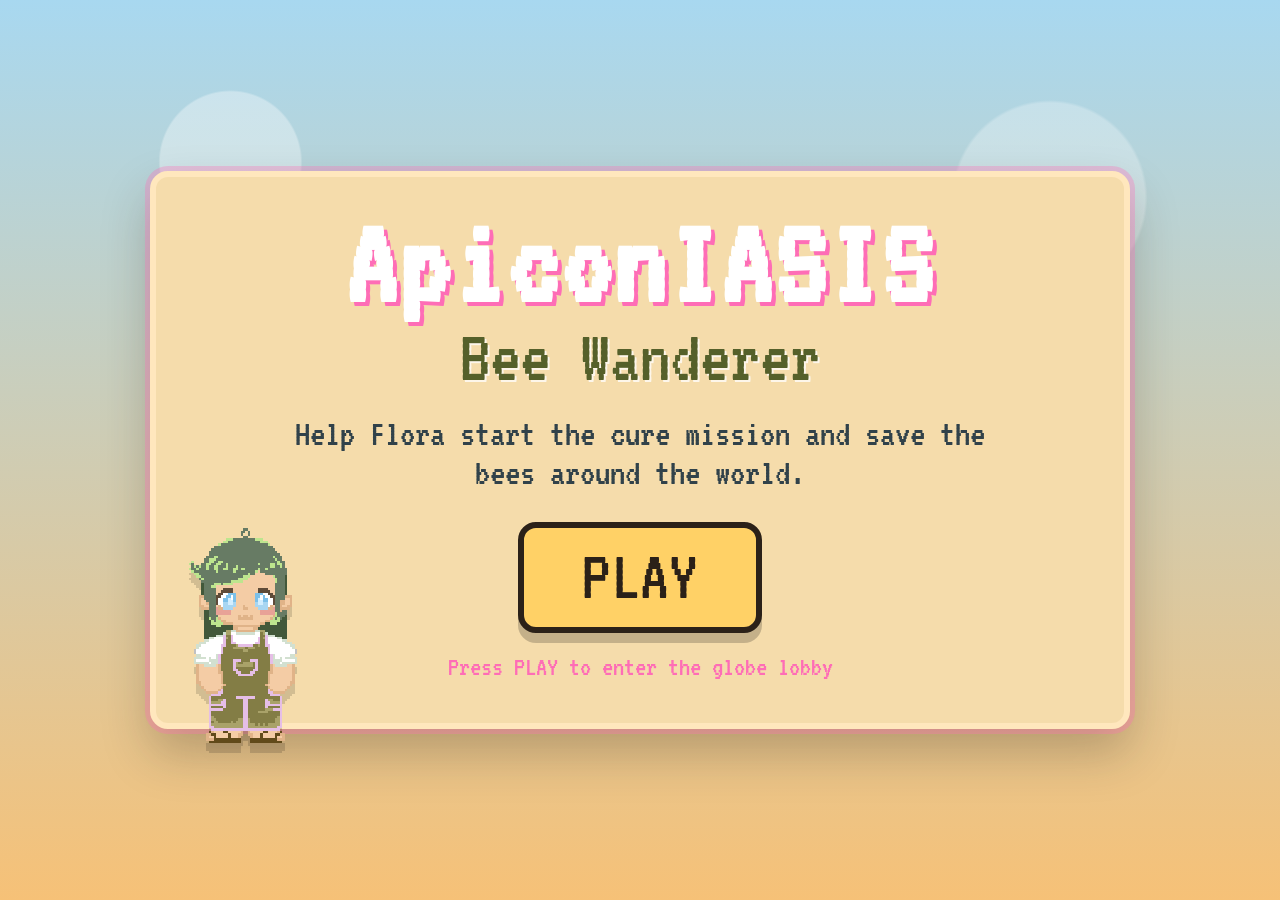
<file: index.html>
<!doctype html>
<html lang="en">
<head>
  <meta charset="utf-8">
  <meta name="viewport" content="width=device-width, initial-scale=1">
  <title>ApiconIASIS: Bee Wanderer</title>
  <link rel="icon" type="image/png" href="assets/flora-main.png">
  <style>
    @import url('https://fonts.googleapis.com/css2?family=VT323&display=swap');

    :root{
      --panel:#f5dcab;
      --pink:#fe6db6;
      --green:#55602a;
      --text:#31424a;
      --ink:#2b2118;
      --cream:#fff8d1;
      --gold:#ffd166;
    }

    *{ box-sizing:border-box; }

    html,
    body{
      margin:0;
      width:100%;
      min-height:100%;
      font-family:"VT323", monospace;
      background:
        radial-gradient(circle at 18% 18%, rgba(255,255,255,.35) 0 70px, transparent 72px),
        radial-gradient(circle at 82% 22%, rgba(255,255,255,.28) 0 95px, transparent 98px),
        linear-gradient(180deg, #a8d8f0 0%, #f6c177 100%);
      color:var(--text);
    }

    body{
      min-height:100vh;
      display:flex;
      align-items:center;
      justify-content:center;
      padding:24px;
      overflow:hidden;
    }

    .startCard{
      width:min(980px, calc(100vw - 36px));
      position:relative;
      background:var(--panel);
      border:6px solid #ffe7bd;
      border-radius:18px;
      padding:38px 36px 42px;
      text-align:center;
      box-shadow:
        0 0 0 5px rgba(254,109,182,.32),
        0 24px 48px rgba(43,33,24,.26);
    }

    .startCard::before,
    .startCard::after{
      content:"";
      position:absolute;
      width:120px;
      height:70px;
      top:-38px;
      background:#fff8d1;
      border:5px solid #ffe7bd;
      border-radius:999px 999px 24px 24px;
      box-shadow:0 0 0 4px rgba(254,109,182,.16);
      opacity:.88;
      z-index:-1;
    }

    .startCard::before{ left:38px; transform:rotate(-8deg); }
    .startCard::after{ right:38px; transform:rotate(8deg); }

    h1{
      margin:0 0 8px;
      color:white;
      font-size:clamp(72px, 10vw, 132px);
      line-height:.78;
      letter-spacing:.02em;
      text-shadow:4px 4px 0 var(--pink);
    }

    .subtitle{
      margin:0 0 22px;
      color:var(--green);
      font-size:clamp(42px, 6vw, 76px);
      line-height:.9;
      text-shadow:2px 2px 0 rgba(255,255,255,.75);
    }

    .tagline{
      margin:0 auto 30px;
      max-width:720px;
      color:var(--text);
      font-size:clamp(30px, 3vw, 42px);
      line-height:1.02;
    }

    #playStart{
      border:6px solid var(--ink);
      border-radius:18px;
      background:var(--gold);
      color:var(--ink);
      font-family:"VT323", monospace;
      font-size:clamp(46px, 6vw, 72px);
      line-height:.9;
      padding:16px 58px 18px;
      cursor:pointer;
      box-shadow:0 10px 0 rgba(0,0,0,.20);
      transition:.16s ease;
      text-transform:uppercase;
    }

    #playStart:hover{ transform:translateY(-3px) rotate(-1deg); }
    #playStart:active{ transform:translateY(6px) rotate(-1deg); box-shadow:0 4px 0 rgba(0,0,0,.20); }

    .hint{
      margin-top:20px;
      color:var(--pink);
      font-size:28px;
      line-height:1;
    }

    .floraPixel{
      position:absolute;
      left:28px;
      bottom:-20px;
      width:118px;
      image-rendering:pixelated;
      filter:drop-shadow(0 10px 0 rgba(0,0,0,.14));
    }

    @media (max-width:720px){
      .startCard{ padding:34px 22px 36px; }
      .floraPixel{ width:86px; left:12px; bottom:-16px; opacity:.82; }
      .hint{ font-size:23px; }
    }
  </style>
</head>
<body>
  <main class="startCard" aria-labelledby="gameTitle">
    <img class="floraPixel" src="assets/flora-main.png" alt="" aria-hidden="true">
    <h1 id="gameTitle">ApiconIASIS</h1>
    <div class="subtitle">Bee Wanderer</div>
    <p class="tagline">Help Flora start the cure mission and save the bees around the world.</p>
    <button id="playStart" type="button">PLAY</button>
    <div class="hint">Press PLAY to enter the globe lobby</div>
  </main>

  <script src="assets/audio-manager.js"></script>
  <script>
    (function(){
      "use strict";
      const button = document.getElementById("playStart");

      function playSelect(){
        if(window.BeeAudio && typeof window.BeeAudio.play === "function"){
          window.BeeAudio.play("select");
        }
      }

      function enterLobby(){
        playSelect();
        try{
          sessionStorage.setItem("apiconiasisSkipStartOnce", "1");
        }
        catch(error){
          // If sessionStorage is blocked, the globe page may show the start panel again.
        }
        window.location.href = "globe_3d_pins.html";
      }

      button.addEventListener("click", enterLobby);
      document.addEventListener("keydown", event => {
        if(event.key === "Enter" || event.code === "Space" || event.key === " "){
          event.preventDefault();
          enterLobby();
        }
      });
    })();
  </script>
</body>
</html>
</file>
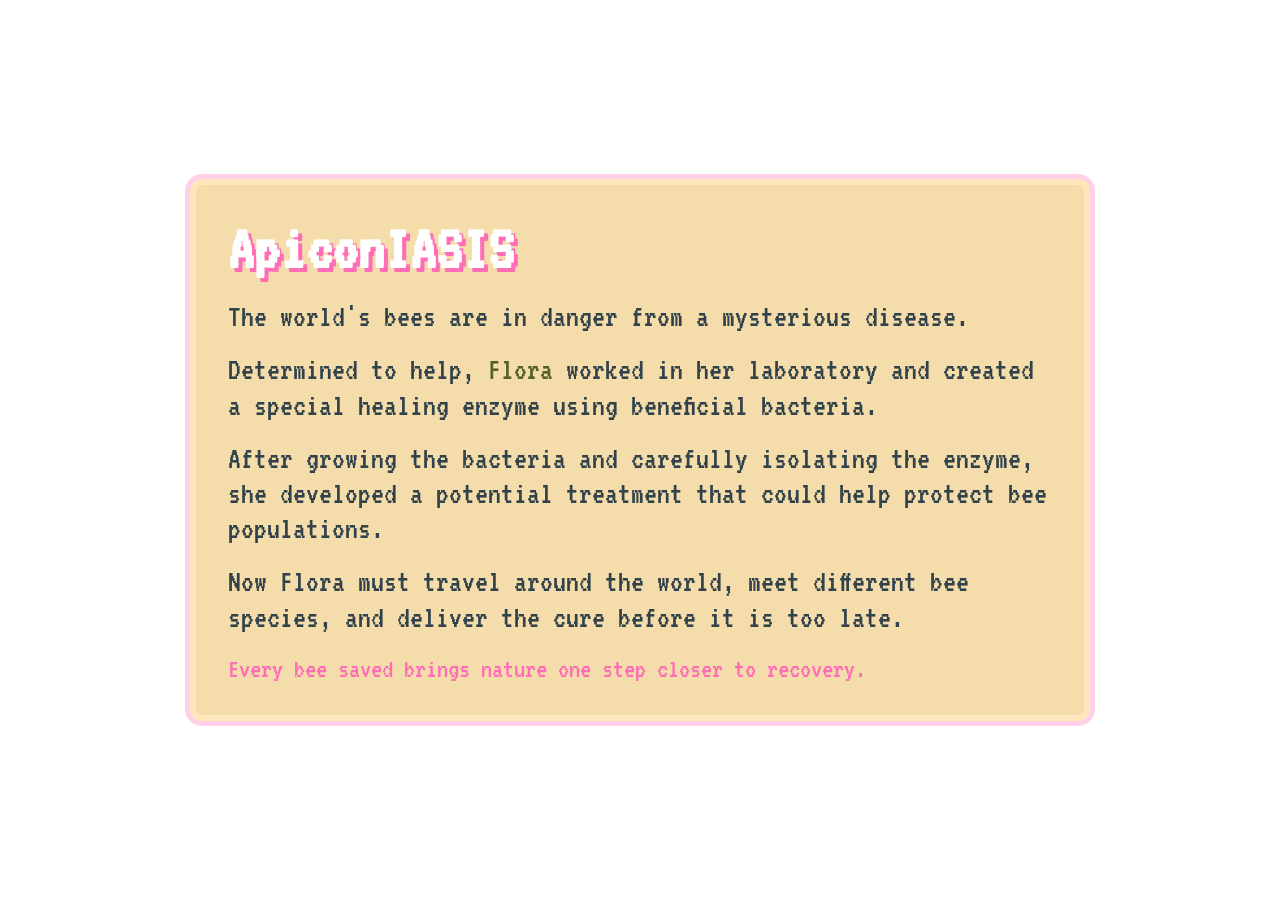
<file: info.html>
<!doctype html>
<html lang="en">
<head>
<meta charset="utf-8">
<meta name="viewport" content="width=device-width, initial-scale=1">

<title>ApiconIASIS: Bee Wanderer</title>
    <link rel="icon" type="image/png" href="assets/flora-main.png">

<style>

@import url('https://fonts.googleapis.com/css2?family=VT323&display=swap');

:root{
  --bg:transparent;
  --panel:#f5dcab;
  --pink:#fe6db6;
  --green:#55602a;
  --text:#31424a;
}

*{
  box-sizing:border-box;
}

html,
body{
  margin:0;
  width:100%;
  height:100%;
  background:transparent;
  font-family:'VT323', monospace;
}

body{
  display:flex;
  justify-content:center;
  align-items:center;
  padding:10px;
}

.card{

  max-width:900px;
  width:min(900px, calc(100vw - 28px));

  background:var(--panel);

  border:6px solid #ffe7bd;

  box-shadow:
    0 0 0 5px rgba(254,109,182,.32);

  border-radius:12px;

  padding:32px;
}

h1{

  margin:0 0 18px;

  color:white;

  font-size:64px;

  text-shadow:
    4px 4px 0 var(--pink);
}

p{

  margin:0 0 18px;

  color:var(--text);

  font-size:32px;

  line-height:1.1;
}

.highlight{

  color:var(--green);
}

.footer{

  margin-top:20px;

  color:var(--pink);

  font-size:28px;
}

</style>
</head>

<body>

<div class="card">

<h1>ApiconIASIS</h1>

<p>
The world's bees are in danger from a mysterious disease.
</p>

<p>
Determined to help, <span class="highlight">Flora</span> worked in her laboratory and created a special healing enzyme using beneficial bacteria.
</p>

<p>
After growing the bacteria and carefully isolating the enzyme, she developed a potential treatment that could help protect bee populations.
</p>

<p>
Now Flora must travel around the world, meet different bee species, and deliver the cure before it is too late.
</p>

<div class="footer">
Every bee saved brings nature one step closer to recovery.
</div>

</div>

</body>
</html>
</file>
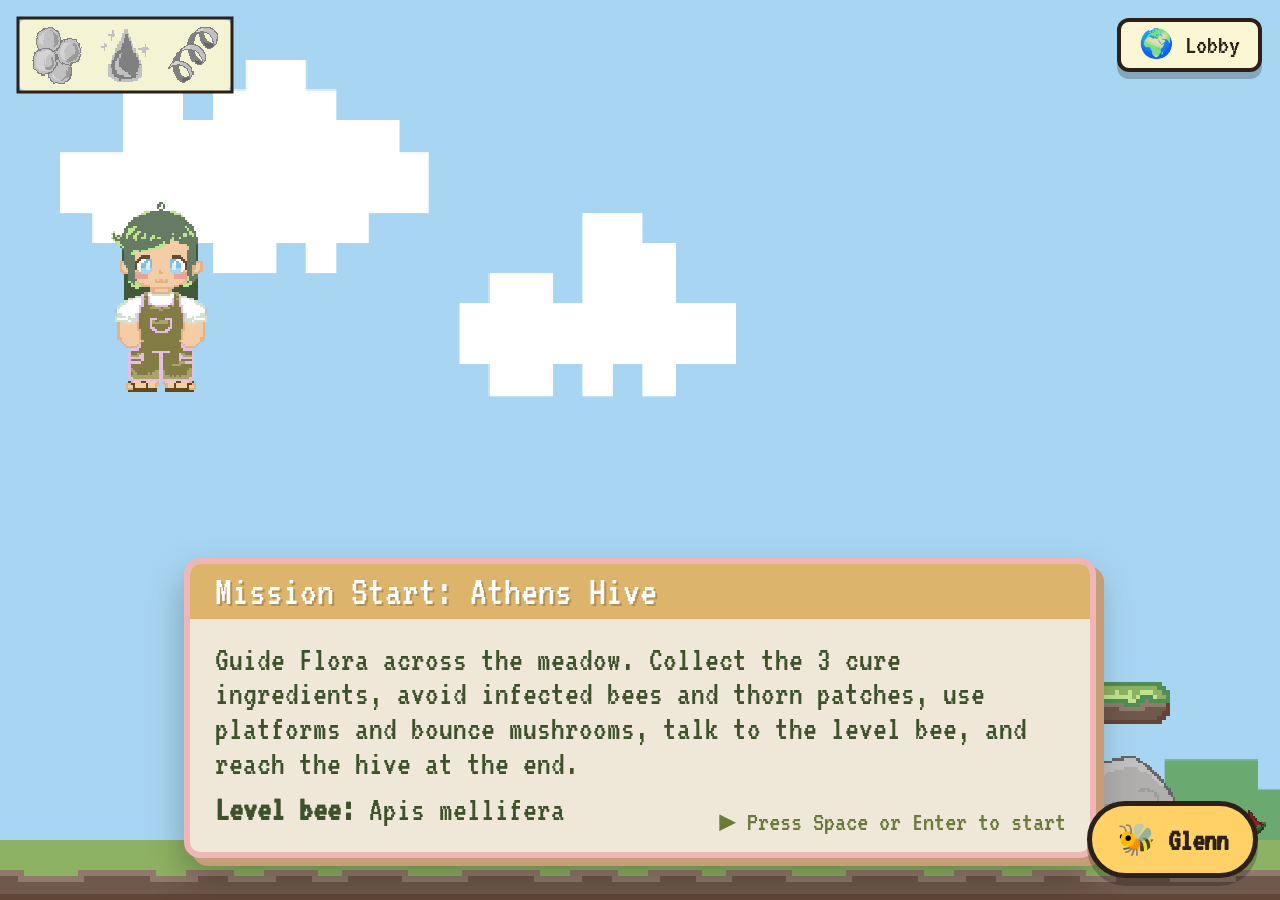
<file: levels/level1.html>
<!DOCTYPE html>
<html lang="en">
<head>
    <meta charset="utf-8">
    <meta name="viewport" content="width=device-width, initial-scale=1">
    <title>ApiconIASIS: Bee Wanderer</title>
    <link rel="icon" type="image/png" href="../assets/flora-main.png">
    <link rel="stylesheet" href="level1.css">
</head>
<body>

<button id="lobbyButton" type="button" onclick="window.returnToLobbyFromLevel && window.returnToLobbyFromLevel()">🌍 Lobby</button>
<canvas id="gameCanvas"></canvas>
<div id="message"></div>
<div id="topFactBox" class="fact-box hidden"></div>
<div id="introBox" class="dialogue-box hidden"></div>
<div id="npcDialogueBox" class="dialogue-box hidden"></div>

<script src="../assets/audio-manager.js"></script>
<script src="../weather/weather-api.js"></script>
<script src="level1.js"></script>
<script src="level-engine.js"></script>
<script src="../assets/accessibility-helper.js"></script>

</body>
</html>
</file>
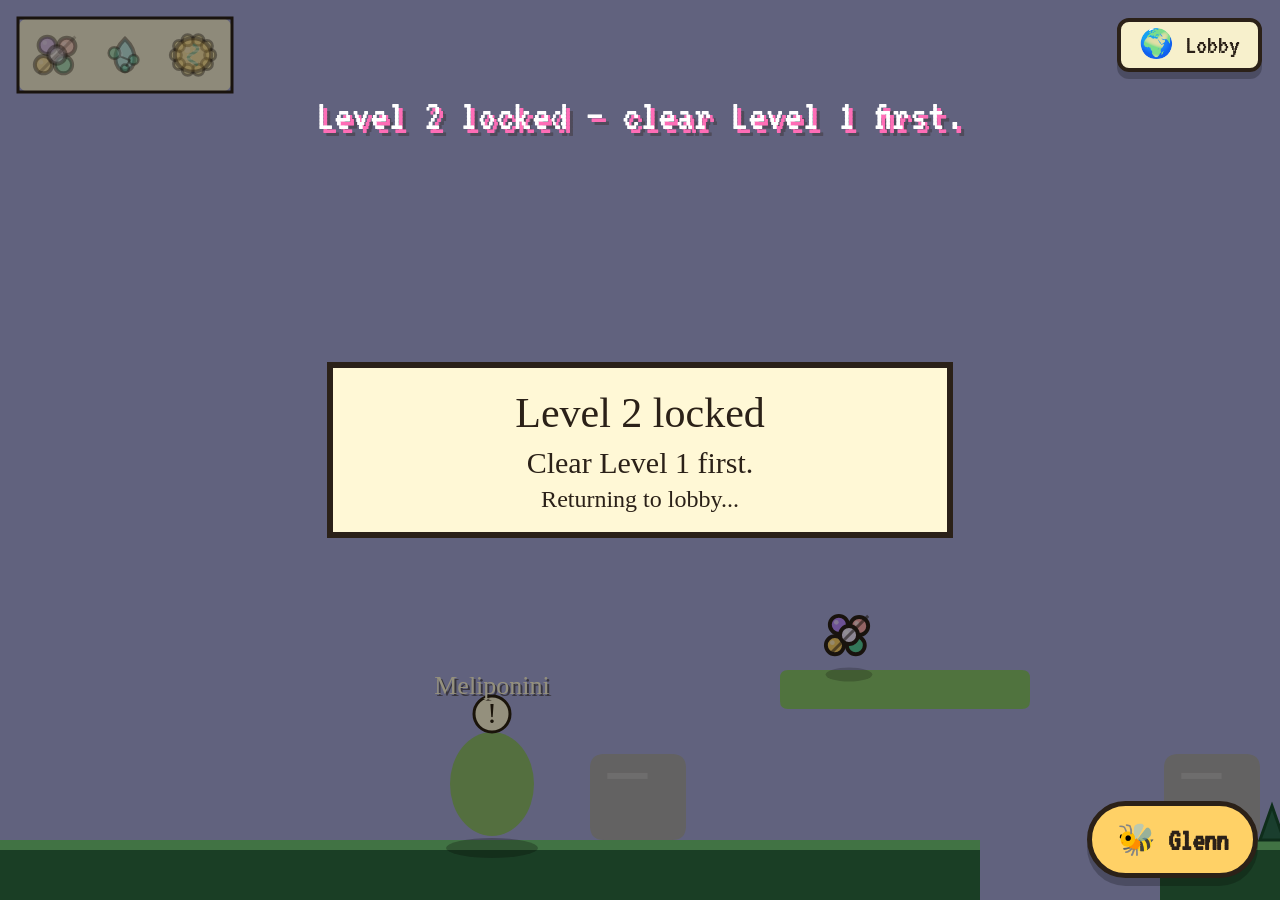
<file: levels/level2.html>
<!DOCTYPE html>
<html lang="en">
<head>
    <meta charset="utf-8">
    <meta name="viewport" content="width=device-width, initial-scale=1">
    <title>ApiconIASIS: Bee Wanderer</title>
    <link rel="icon" type="image/png" href="../assets/flora-main.png">
    <link rel="stylesheet" href="level1.css">
</head>
<body>

<button id="lobbyButton" type="button" onclick="window.returnToLobbyFromLevel && window.returnToLobbyFromLevel()">🌍 Lobby</button>
<canvas id="gameCanvas"></canvas>
<div id="message"></div>
<div id="topFactBox" class="fact-box hidden"></div>
<div id="introBox" class="dialogue-box hidden"></div>
<div id="npcDialogueBox" class="dialogue-box hidden"></div>

<script src="../assets/audio-manager.js"></script>
<script src="../weather/weather-api.js"></script>
<script src="level2.js"></script>
<script src="level-engine.js"></script>
<script src="../assets/accessibility-helper.js"></script>

</body>
</html>
</file>
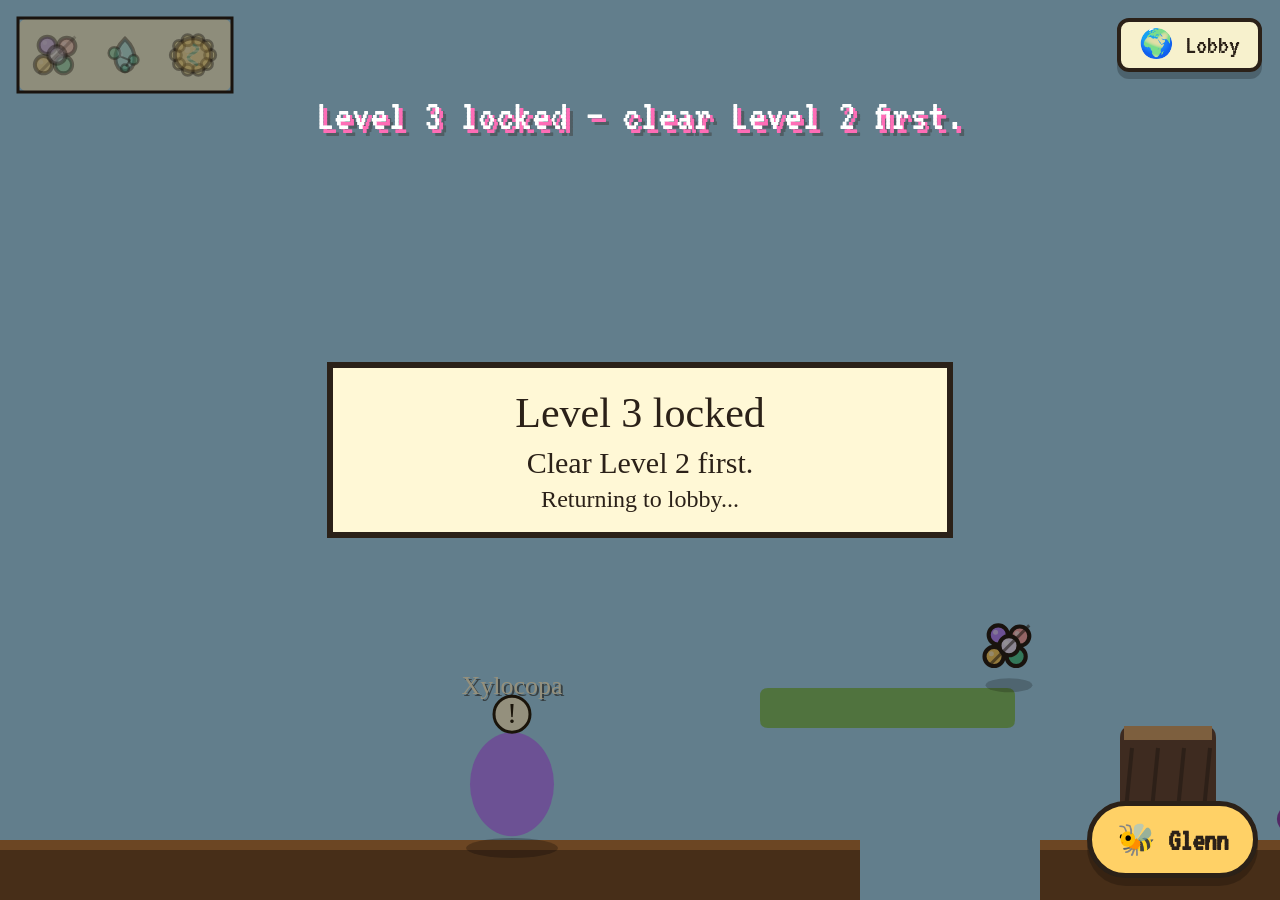
<file: levels/level3.html>
<!DOCTYPE html>
<html lang="en">
<head>
    <meta charset="utf-8">
    <meta name="viewport" content="width=device-width, initial-scale=1">
    <title>ApiconIASIS: Bee Wanderer</title>
    <link rel="icon" type="image/png" href="../assets/flora-main.png">
    <link rel="stylesheet" href="level1.css">
</head>
<body>

<button id="lobbyButton" type="button" onclick="window.returnToLobbyFromLevel && window.returnToLobbyFromLevel()">🌍 Lobby</button>
<canvas id="gameCanvas"></canvas>
<div id="message"></div>
<div id="topFactBox" class="fact-box hidden"></div>
<div id="introBox" class="dialogue-box hidden"></div>
<div id="npcDialogueBox" class="dialogue-box hidden"></div>

<script src="../assets/audio-manager.js"></script>
<script src="../weather/weather-api.js"></script>
<script src="level3.js"></script>
<script src="level-engine.js"></script>
<script src="../assets/accessibility-helper.js"></script>

</body>
</html>
</file>
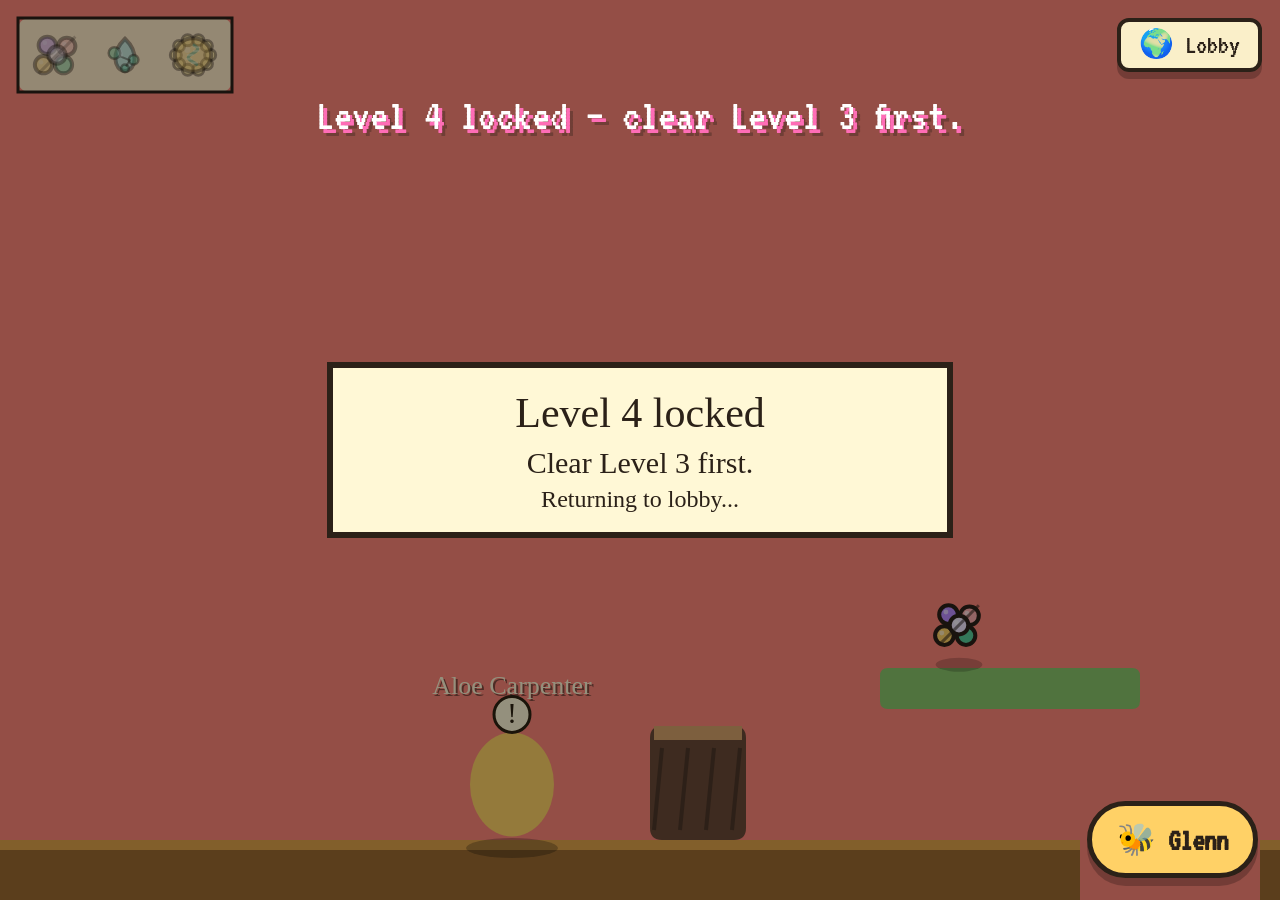
<file: levels/level4.html>
<!DOCTYPE html>
<html lang="en">
<head>
    <meta charset="utf-8">
    <meta name="viewport" content="width=device-width, initial-scale=1">
    <title>ApiconIASIS: Bee Wanderer</title>
    <link rel="icon" type="image/png" href="../assets/flora-main.png">
    <link rel="stylesheet" href="level1.css">
</head>
<body>

<button id="lobbyButton" type="button" onclick="window.returnToLobbyFromLevel && window.returnToLobbyFromLevel()">🌍 Lobby</button>
<canvas id="gameCanvas"></canvas>
<div id="message"></div>
<div id="topFactBox" class="fact-box hidden"></div>
<div id="introBox" class="dialogue-box hidden"></div>
<div id="npcDialogueBox" class="dialogue-box hidden"></div>

<script src="../assets/audio-manager.js"></script>
<script src="../weather/weather-api.js"></script>
<script src="level4.js"></script>
<script src="level-engine.js"></script>
<script src="../assets/accessibility-helper.js"></script>

</body>
</html>
</file>
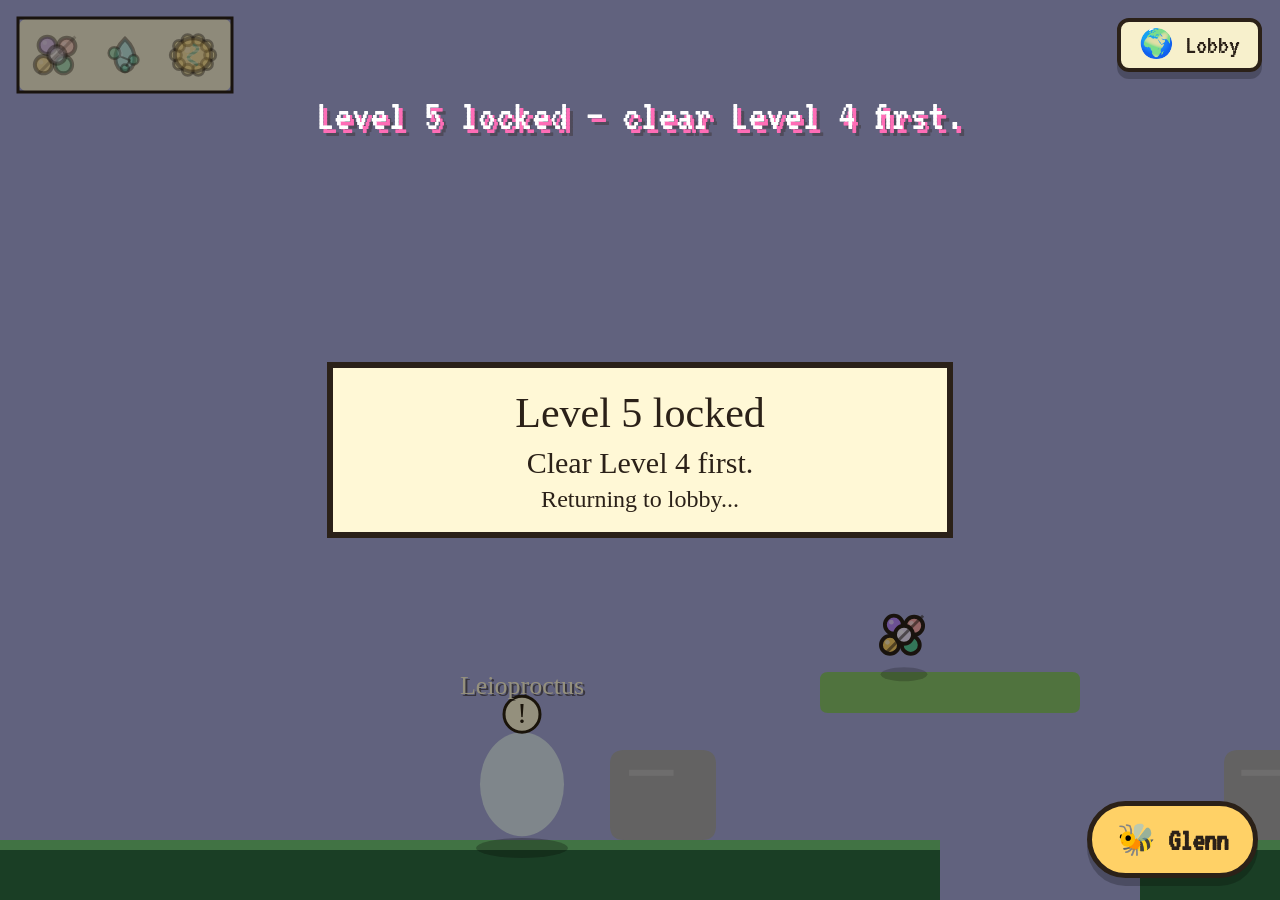
<file: levels/level5.html>
<!DOCTYPE html>
<html lang="en">
<head>
    <meta charset="utf-8">
    <meta name="viewport" content="width=device-width, initial-scale=1">
    <title>ApiconIASIS: Bee Wanderer</title>
    <link rel="icon" type="image/png" href="../assets/flora-main.png">
    <link rel="stylesheet" href="level1.css">
</head>
<body>

<button id="lobbyButton" type="button" onclick="window.returnToLobbyFromLevel && window.returnToLobbyFromLevel()">🌍 Lobby</button>
<canvas id="gameCanvas"></canvas>
<div id="message"></div>
<div id="topFactBox" class="fact-box hidden"></div>
<div id="introBox" class="dialogue-box hidden"></div>
<div id="npcDialogueBox" class="dialogue-box hidden"></div>

<script src="../assets/audio-manager.js"></script>
<script src="../weather/weather-api.js"></script>
<script src="level5.js"></script>
<script src="level-engine.js"></script>
<script src="../assets/accessibility-helper.js"></script>

</body>
</html>
</file>
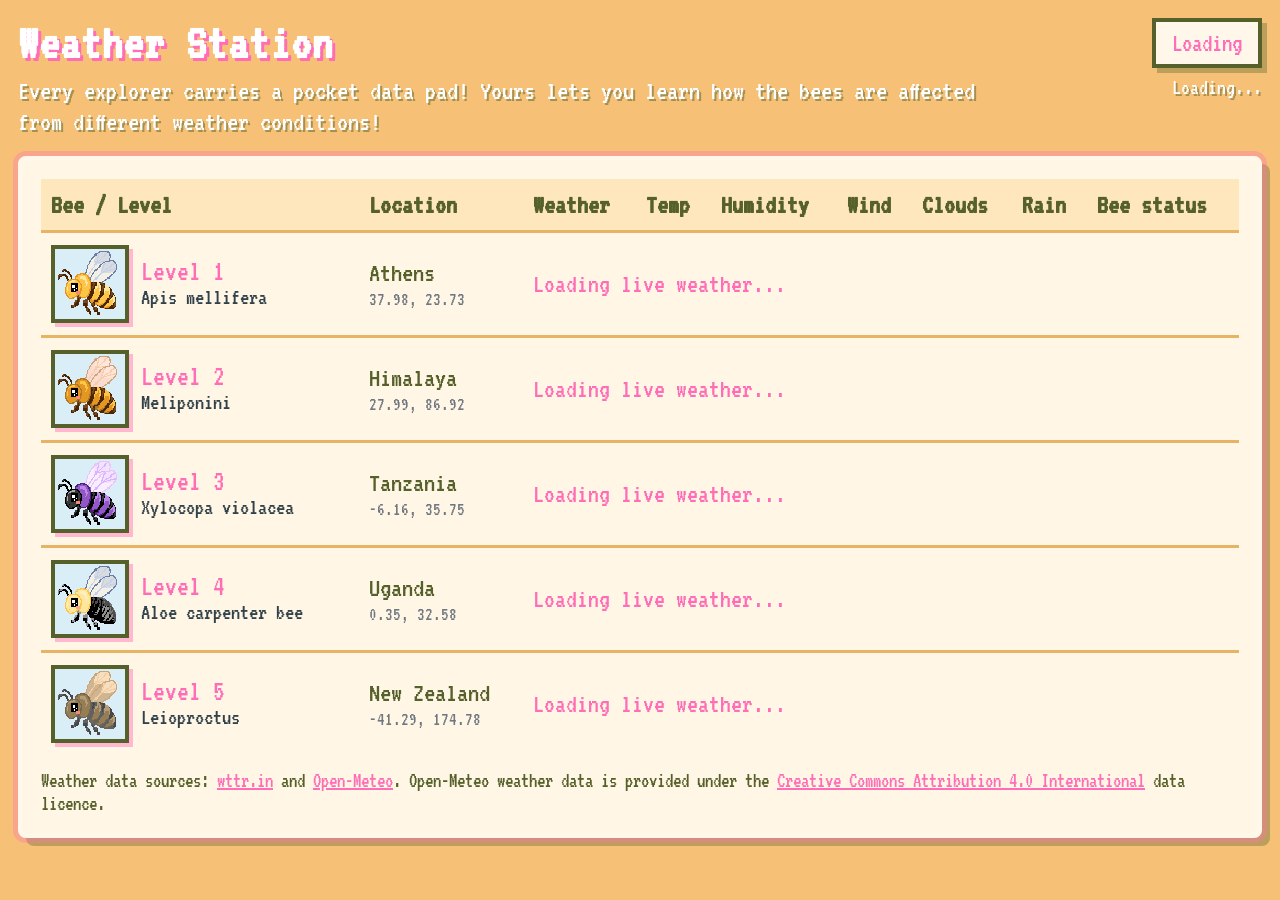
<file: weather/weather.html>
<!doctype html>
<html lang="en">
<head>
  <meta charset="utf-8" />
  <meta name="viewport" content="width=device-width, initial-scale=1" />
  <title>ApiconIASIS: Bee Wanderer</title>
    <link rel="icon" type="image/png" href="../assets/flora-main.png">
  <style>
    @import url('https://fonts.googleapis.com/css2?family=VT323&display=swap');

    :root{
      --bg:#f6c177;
      --panel:#fff8ea;
      --panel-soft:#ffe7bd;
      --text:#31424a;
      --pink:#fe6db6;
      --green:#55602a;
      --blue:#9ed8f1;
      --warning:#d71920;
      --caution:#b55b00;
      --safe:#277c43;
      --line:#e6b464;
    }

    *{
      box-sizing:border-box;
    }

    html,
    body{
      margin:0;
      min-height:100%;
      background:var(--bg);
      color:var(--text);
      font-family:"VT323", monospace;
      image-rendering:pixelated;
    }

    body{
     padding:18px;
     overflow:auto;
    }

    .weather-page{
      width:100%;
      max-width:none;
    }

    .weather-header{
      display:flex;
      justify-content:space-between;
      align-items:flex-start;
      gap:20px;
      margin-bottom:18px;
    }

    h1{
      margin:0;
      color:white;
      font-size:50px;
      line-height:1;
      letter-spacing:1px;
      text-shadow:3px 3px 0 var(--pink);
    }

    .subtitle{
      margin:8px 0 0;
      color:white;
      font-size:28px;
      line-height:1.1;
      text-shadow:2px 2px 0 rgba(85,96,42,.5);
    }

    .header-actions{
      display:flex;
      flex-direction:column;
      align-items:flex-end;
      gap:8px;
      min-width:220px;
    }

    .refresh-button{
      border:4px solid var(--green);
      background:var(--panel);
      color:var(--pink);
      padding:8px 16px;
      font:26px "VT323", monospace;
      cursor:pointer;
      box-shadow:5px 5px 0 rgba(85,96,42,.35);
    }

    .refresh-button:hover{
      transform:translate(-1px,-1px);
      box-shadow:6px 6px 0 rgba(85,96,42,.35);
    }

    .updated-at{
      color:white;
      font-size:22px;
      text-align:right;
      text-shadow:2px 2px 0 rgba(85,96,42,.5);
    }

    .weather-card{
      background:rgba(255,248,234,.96);
      border:5px solid var(--panel);
      box-shadow:0 0 0 5px rgba(254,109,182,.35), 8px 8px 0 rgba(85,96,42,.35);
      border-radius:8px;
      padding:18px;
    }

    .table-wrap{
      width:100%;
      overflow:auto;
    }

    table{
      width:100%;
      border-collapse:separate;
      border-spacing:0;
      min-width:980;
      font-size:20px;
    }

    th,
    td{
      padding:12px 10px;
      border-bottom:3px solid var(--line);
      vertical-align:middle;
      text-align:left;
    }

    th{
      position:sticky;
      top:0;
      z-index:1;
      background:var(--panel-soft);
      color:var(--green);
      font-size:27px;
      white-space:nowrap;
    }

    tr:last-child td{
      border-bottom:0;
    }

    .bee-cell{
      display:flex;
      align-items:center;
      gap:12px;
      min-width:210px;
    }

    .bee-img{
      width:78px;
      height:78px;
      object-fit:contain;
      flex:0 0 78px;
      background:#d9eef7;
      border:4px solid var(--green);
      box-shadow:4px 4px 0 rgba(254,109,182,.45);
    }

    .level-name{
      display:block;
      color:var(--pink);
      font-size:29px;
      line-height:1;
    }

    .bee-name{
      display:block;
      color:var(--text);
      font-size:23px;
      line-height:1.05;
    }

    .location-name{
      color:var(--green);
      font-size:28px;
      line-height:1;
    }

    .location-coords{
      display:block;
      color:#6f7780;
      font-size:19px;
      margin-top:3px;
    }

    .metric{
      white-space:nowrap;
      font-size:28px;
    }

    .weather-text{
      display:block;
      min-width:130px;
      color:var(--text);
      line-height:1.05;
    }


    .api-debug{
      display:block;
      margin-top:4px;
      color:#6f7780;
      font-size:18px;
      line-height:1.05;
      max-width:260px;
      overflow-wrap:anywhere;
    }

    .source-badge{
      display:inline-block;
      margin-top:5px;
      padding:2px 7px;
      border:2px solid currentColor;
      color:var(--green);
      background:white;
      font-size:18px;
      line-height:1;
    }

    .status-pill{
      display:inline-block;
      padding:4px 10px;
      margin-bottom:6px;
      border:3px solid currentColor;
      background:white;
      font-size:24px;
      line-height:1;
      white-space:nowrap;
    }

    .status-safe{
      color:var(--safe);
    }

    .status-caution{
      color:var(--caution);
    }

    .status-danger{
      color:var(--warning);
      animation:blinkWarning 1.05s steps(2, start) infinite;
    }

    .status-message{
      display:block;
      max-width:270px;
      font-size:23px;
      line-height:1.05;
    }

    .status-message.danger{
      color:var(--warning);
      font-weight:bold;
    }

    .status-message.caution{
      color:var(--caution);
    }

    .status-message.safe{
      color:var(--safe);
    }

    .bee-reaction{
      display:block;
      max-width:270px;
      margin-top:5px;
      color:#4e5960;
      font-size:21px;
      line-height:1.05;
    }

    .loading-cell{
      color:var(--pink);
      font-size:27px;
    }

    .error-box{
      display:none;
      margin-top:14px;
      padding:12px 14px;
      border:4px solid var(--warning);
      background:#fff3f3;
      color:var(--warning);
      font-size:25px;
      line-height:1.1;
    }

    .small-note{
      margin:14px 0 0;
      color:#55602a;
      font-size:21px;
      line-height:1.1;
    }

    .small-note a{
      color:#fe6db6;
      text-decoration:underline;
      text-decoration-thickness:2px;
    }

    @keyframes blinkWarning{
      0%,100%{ background:white; }
      50%{ background:#ffe1e1; }
    }

    @media (max-width:740px){
      body{
        padding:18px;
      }

      .weather-header{
        flex-direction:column;
      }

      .header-actions{
        align-items:flex-start;
      }

      .updated-at{
        text-align:left;
      }

      h1{
        font-size:42px;
      }

      .subtitle{
        font-size:24px;
      }
    }
  </style>
</head>
<body>
  <main class="weather-page">
    <header class="weather-header">
      <div>
        <h1>Weather Station</h1>
        <p class="subtitle">Every explorer carries a pocket data pad! Yours lets you learn how the bees are affected from different weather conditions!</p>
      </div>

      <div class="header-actions">
        <button id="refreshWeather" class="refresh-button" type="button">Refresh</button>
        <div id="updatedAt" class="updated-at">Loading...</div>
      </div>
    </header>

    <section class="weather-card" aria-label="Current weather for bee levels">
      <div class="table-wrap">
        <table>
          <thead>
            <tr>
              <th>Bee / Level</th>
              <th>Location</th>
              <th>Weather</th>
              <th>Temp</th>
              <th>Humidity</th>
              <th>Wind</th>
              <th>Clouds</th>
              <th>Rain</th>
              <th>Bee status</th>
            </tr>
          </thead>
          <tbody id="weatherRows"></tbody>
        </table>
      </div>

      <div id="weatherError" class="error-box"></div>

      <p class="small-note">
        Weather data sources: <a href="https://wttr.in/" target="_blank" rel="noopener noreferrer">wttr.in</a> and <a href="https://open-meteo.com/" target="_blank" rel="noopener noreferrer">Open-Meteo</a>. Open-Meteo weather data is provided under the <a href="https://creativecommons.org/licenses/by/4.0/" target="_blank" rel="noopener noreferrer">Creative Commons Attribution 4.0 International</a> data licence.
      </p>
    </section>
  </main>

  <script>
    const API_URL = "https://api.open-meteo.com/v1/forecast";
    const WTTR_URL = "https://wttr.in";

    // v4: wttr.in is the first live API. Open-Meteo stays as a fallback,
    // because it can sometimes return "Too many concurrent requests" during testing.

    // If live APIs are blocked by the browser or network,
    // show demo fallback data so the hackathon UI does not fill with API ERROR rows.
    // For strictly live-only behavior, change this to false.
    const USE_DEMO_WHEN_API_BLOCKED = true;

    // Test locations for the five levels.
    // The coordinates are editable level anchor points for the Weather Station.
    const levels = [
      {
        level: "Level 1",
        bee: "Apis mellifera",
        location: "Athens",
        lat: 37.9838,
        lon: 23.7275,
        image: "../assets/bee-level-1.png",
        limits: commonBeeLimits()
      },
      {
        level: "Level 2",
        bee: "Meliponini",
        location: "Himalaya",
        lat: 27.9881,
        lon: 86.9250,
        image: "../assets/bee-level-2.png",
        limits: commonBeeLimits()
      },
      {
        level: "Level 3",
        bee: "Xylocopa violacea",
        location: "Tanzania",
        lat: -6.1630,
        lon: 35.7516,
        image: "../assets/bee-level-3.png",
        limits: commonBeeLimits()
      },
      {
        level: "Level 4",
        bee: "Aloe carpenter bee",
        location: "Uganda",
        lat: 0.3476,
        lon: 32.5825,
        image: "../assets/bee-level-4.png",
        limits: commonBeeLimits()
      },
      {
        level: "Level 5",
        bee: "Leioproctus",
        location: "New Zealand",
        lat: -41.2865,
        lon: 174.7762,
        image: "../assets/bee-level-5.png",
        limits: commonBeeLimits()
      }
    ];

    const weatherRows = document.getElementById("weatherRows");
    const updatedAt = document.getElementById("updatedAt");
    const weatherError = document.getElementById("weatherError");
    const refreshWeather = document.getElementById("refreshWeather");

    let weatherLoadInProgress = false;
    const WTTR_FALLBACK_DELAY_MS = 900;

    refreshWeather.addEventListener("click", () => loadWeather(true));
    document.addEventListener("DOMContentLoaded", () => loadWeather(false));

    // Keep auto-refresh moderate so the free weather APIs are not called too often.
    setInterval(() => loadWeather(false), 20 * 60 * 1000);

    function commonBeeLimits(){
      return {
        hot: 35,
        cold: 10,
        humidity: 85,
        wind: 35,
        gust: 50,
        heavyRain: 1
      };
    }

    async function loadWeather(forceLive){
      if(weatherLoadInProgress){
        return;
      }

      weatherLoadInProgress = true;
      refreshWeather.disabled = true;
      refreshWeather.textContent = "Loading";

      weatherError.style.display = "none";
      weatherError.textContent = "";
      updatedAt.textContent = "Loading...";
      renderLoadingRows();

      const results = [];

      // v4 logic:
      // 1) Try wttr.in first because it behaves well as a live backup in local tests.
      // 2) Use sequential requests instead of Promise.all to avoid "Too many concurrent requests".
      // 3) Keep Open-Meteo as the second live fallback.
      for(let index = 0; index < levels.length; index++){
        const level = levels[index];

        try{
          const weather = await fetchWttrWeather(level);
          results.push({ level, weather, error: null });
        }
        catch(wttrError){
          console.warn("wttr.in primary request failed for", level.location, wttrError);

          try{
            const weather = await fetchOpenMeteoWeather(level);
            weather.source = "LIVE Open-Meteo fallback";
            results.push({ level, weather, error: null });
          }
          catch(openMeteoError){
            const finalError = new Error(
              "wttr.in failed: " + wttrError.message +
              " | Open-Meteo failed: " + openMeteoError.message
            );

            if(USE_DEMO_WHEN_API_BLOCKED){
              const demo = makeDemoWeather(level);
              demo.apiWarning = finalError.message;
              results.push({ level, weather: demo, error: null });
            }
            else{
              results.push({ level, weather: null, error: finalError });
            }
          }
        }

        if(index < levels.length - 1){
          await sleep(WTTR_FALLBACK_DELAY_MS);
        }
      }

      renderRows(results);
      showGlobalApiMessage(results);
      updatedAt.textContent = "Updated: " + new Date().toLocaleString("en-GB");

      weatherLoadInProgress = false;
      refreshWeather.disabled = false;
      refreshWeather.textContent = "Refresh";
    }

    function showGlobalApiMessage(results){
      const failed = results.filter(result => result.error);
      const demoRows = results.filter(result => result.weather && result.weather.source === "DEMO fallback");

      if(failed.length > 0){
        weatherError.textContent =
          "Some live weather data did not load. Check your internet connection, API access, or browser shields, then press Refresh.";
        weatherError.style.display = "block";
        return;
      }

      if(demoRows.length > 0){
        weatherError.textContent =
          "Some live weather requests were blocked, so DEMO fallback data is shown only for those rows. Rows marked LIVE use real live data.";
        weatherError.style.display = "block";
      }
    }

    async function fetchAllOpenMeteoWeather(){
      const url = buildOpenMeteoMultiUrl();
      const data = await requestJson(url, "Open-Meteo multi");

      if(data && data.error){
        throw new Error(data.reason || "Open-Meteo returned error=true");
      }

      const list = Array.isArray(data) ? data : [data];

      if(list.length < levels.length){
        throw new Error("Open-Meteo returned fewer locations than expected");
      }

      return levels.map((level, index) => {
        const item = list[index];

        if(item && item.error){
          throw new Error(item.reason || "Open-Meteo location " + (index + 1) + " returned error=true");
        }

        if(!item || !item.current){
          throw new Error("missing current data for " + level.location);
        }

        return normalizeOpenMeteoWeather(item.current);
      });
    }

    async function fetchWeather(level){
      const errors = [];

      try{
        return await fetchOpenMeteoWeather(level);
      }
      catch(error){
        errors.push("Open-Meteo: " + error.message);
        console.warn("Open-Meteo failed for", level.location, error);
      }

      try{
        return await fetchWttrWeather(level);
      }
      catch(error){
        errors.push("wttr.in: " + error.message);
        console.warn("wttr.in failed for", level.location, error);
      }

      const finalError = new Error(errors.join(" | "));

      if(USE_DEMO_WHEN_API_BLOCKED){
        const demo = makeDemoWeather(level);
        demo.apiWarning = finalError.message;
        return demo;
      }

      throw finalError;
    }

    async function fetchOpenMeteoWeather(level){
      const url = buildOpenMeteoUrl(level);
      const data = await requestJson(url, "Open-Meteo");

      if(data && data.error){
        throw new Error(data.reason || "Open-Meteo returned error=true");
      }

      if(!data || !data.current){
        throw new Error("missing current data");
      }

      return normalizeOpenMeteoWeather(data.current);
    }

    async function fetchWttrWeather(level){
      const url = `${WTTR_URL}/${level.lat},${level.lon}?format=j1`;
      const data = await requestJson(url, "wttr.in");
      return normalizeWttrWeather(data);
    }

    function buildOpenMeteoMultiUrl(){
      const params = new URLSearchParams({
        latitude: levels.map(level => level.lat).join(","),
        longitude: levels.map(level => level.lon).join(","),
        current: "temperature_2m,relative_humidity_2m,precipitation,rain,weather_code,cloud_cover,wind_speed_10m,wind_gusts_10m",
        timezone: "auto",
        temperature_unit: "celsius",
        wind_speed_unit: "kmh",
        precipitation_unit: "mm"
      });

      return API_URL + "?" + params.toString();
    }

    function buildOpenMeteoUrl(level){
      const params = new URLSearchParams({
        latitude: level.lat,
        longitude: level.lon,
        current: "temperature_2m,relative_humidity_2m,precipitation,rain,weather_code,cloud_cover,wind_speed_10m,wind_gusts_10m",
        timezone: "auto",
        temperature_unit: "celsius",
        wind_speed_unit: "kmh",
        precipitation_unit: "mm"
      });

      return API_URL + "?" + params.toString();
    }

    async function requestJson(url, label){
      const controller = new AbortController();
      const timeoutId = setTimeout(() => controller.abort(), 12000);
      const finalUrl = addCacheBuster(url);

      try{
        // Intentionally use a simple GET request without custom headers and without cache: "no-store".
        // This avoids unnecessary CORS/preflight issues in local preview and GitHub Pages.
        const response = await fetch(finalUrl, { signal: controller.signal });
        const text = await response.text();

        if(!response.ok){
          throw new Error("HTTP " + response.status + ": " + text.slice(0, 160));
        }

        try{
          return JSON.parse(text);
        }
        catch(error){
          throw new Error("JSON parse error: " + error.message);
        }
      }
      catch(error){
        if(error.name === "AbortError"){
          throw new Error(label + " timeout after 12s | online=" + navigator.onLine);
        }

        throw new Error(label + " fetch failed: " + error.message + " | online=" + navigator.onLine);
      }
      finally{
        clearTimeout(timeoutId);
      }
    }

    function addCacheBuster(url){
      // Do not add a cache-buster here. Constantly changing URLs can unnecessarily increase
      // API hits during debugging refreshes.
      return url;
    }

    function sleep(ms){
      return new Promise(resolve => setTimeout(resolve, ms));
    }

    function normalizeOpenMeteoWeather(current){
      return {
        temperature_2m: valueOrZero(current.temperature_2m),
        relative_humidity_2m: valueOrZero(current.relative_humidity_2m),
        precipitation: valueOrZero(current.precipitation),
        rain: valueOrZero(current.rain),
        weather_code: valueOrZero(current.weather_code),
        cloud_cover: valueOrZero(current.cloud_cover),
        wind_speed_10m: valueOrZero(current.wind_speed_10m),
        wind_gusts_10m: valueOrZero(current.wind_gusts_10m),
        weather_text: null,
        source: "LIVE Open-Meteo"
      };
    }

    function normalizeWttrWeather(data){
      const current = data && data.current_condition && data.current_condition[0];

      if(!current){
        throw new Error("missing current_condition data");
      }

      const wttrCode = valueOrZero(current.weatherCode);
      const wmoCode = wttrCodeToWmoCode(wttrCode);
      const description = current.weatherDesc && current.weatherDesc[0]
        ? current.weatherDesc[0].value
        : null;

      return {
        temperature_2m: valueOrZero(current.temp_C),
        relative_humidity_2m: valueOrZero(current.humidity),
        precipitation: valueOrZero(current.precipMM),
        rain: valueOrZero(current.precipMM),
        weather_code: wmoCode,
        cloud_cover: valueOrZero(current.cloudcover),
        wind_speed_10m: valueOrZero(current.windspeedKmph),
        wind_gusts_10m: valueOrZero(current.windspeedKmph),
        weather_text: description,
        source: "LIVE wttr.in"
      };
    }

    function wttrCodeToWmoCode(code){
      const map = {
        113: 0,
        116: 2,
        119: 3,
        122: 3,
        143: 45,
        248: 45,
        260: 45,
        176: 61,
        263: 51,
        266: 53,
        293: 51,
        296: 61,
        299: 63,
        302: 65,
        305: 61,
        308: 65,
        353: 61,
        356: 63,
        359: 65,
        386: 95,
        389: 95,
        392: 95,
        395: 95,
        179: 71,
        182: 67,
        185: 67,
        227: 71,
        230: 75,
        281: 67,
        284: 67,
        311: 67,
        314: 67,
        317: 67,
        320: 73,
        323: 71,
        326: 73,
        329: 75,
        332: 75,
        335: 85,
        338: 86,
        350: 77,
        362: 85,
        365: 85,
        368: 71,
        371: 75,
        374: 85,
        377: 77
      };

      return map[code] !== undefined ? map[code] : 3;
    }

    function makeDemoWeather(level){
      const demoByLocation = {
        "Athens": {
          temperature_2m: 29,
          relative_humidity_2m: 46,
          precipitation: 0,
          rain: 0,
          weather_code: 1,
          cloud_cover: 20,
          wind_speed_10m: 14,
          wind_gusts_10m: 22,
          weather_text: "Demo clear"
        },
        "Himalaya": {
          temperature_2m: 6,
          relative_humidity_2m: 72,
          precipitation: 0.2,
          rain: 0.2,
          weather_code: 3,
          cloud_cover: 88,
          wind_speed_10m: 28,
          wind_gusts_10m: 42,
          weather_text: "Demo cloudy"
        },
        "Tanzania": {
          temperature_2m: 27,
          relative_humidity_2m: 67,
          precipitation: 0,
          rain: 0,
          weather_code: 2,
          cloud_cover: 45,
          wind_speed_10m: 11,
          wind_gusts_10m: 18,
          weather_text: "Demo partly cloudy"
        },
        "Uganda": {
          temperature_2m: 24,
          relative_humidity_2m: 87,
          precipitation: 1.4,
          rain: 1.4,
          weather_code: 63,
          cloud_cover: 91,
          wind_speed_10m: 9,
          wind_gusts_10m: 16,
          weather_text: "Demo rain"
        },
        "New Zealand": {
          temperature_2m: 16,
          relative_humidity_2m: 68,
          precipitation: 0.3,
          rain: 0.3,
          weather_code: 2,
          cloud_cover: 55,
          wind_speed_10m: 20,
          wind_gusts_10m: 32,
          weather_text: "Demo breezy"
        }
      };

      return {
        ...demoByLocation[level.location],
        source: "DEMO fallback"
      };
    }

    function valueOrZero(value){
      const number = Number(value);

      if(Number.isNaN(number)){
        return 0;
      }

      return number;
    }

    function renderLoadingRows(){
      weatherRows.innerHTML = levels.map(level => `
        <tr>
          <td>${beeCell(level)}</td>
          <td>${locationCell(level)}</td>
          <td colspan="7" class="loading-cell">Loading live weather...</td>
        </tr>
      `).join("");
    }

    function renderRows(results){
      weatherRows.innerHTML = results.map(result => {
        if(result.error){
          return renderErrorRow(result.level, result.error);
        }

        return renderWeatherRow(result.level, result.weather);
      }).join("");
    }

    function renderWeatherRow(level, weather){
      const status = evaluateBeeStatus(weather, level.limits);
      const code = Number(weather.weather_code);
      const apiWarning = weather.apiWarning
        ? `<span class="api-debug">${escapeHtml(weather.apiWarning)}</span>`
        : "";

      return `
        <tr>
          <td>${beeCell(level)}</td>
          <td>${locationCell(level)}</td>
          <td>
            <span class="weather-text">${escapeHtml(weather.weather_text || weatherCodeToText(code))}</span>
            <span class="source-badge">${escapeHtml(weather.source || "LIVE")}</span>
            ${apiWarning}
          </td>
          <td><span class="metric">${formatNumber(weather.temperature_2m, 1)}°C</span></td>
          <td><span class="metric">${formatNumber(weather.relative_humidity_2m, 0)}%</span></td>
          <td><span class="metric">${formatNumber(weather.wind_speed_10m, 0)} km/h</span></td>
          <td><span class="metric">${formatNumber(weather.cloud_cover, 0)}%</span></td>
          <td><span class="metric">${formatRain(weather)}</span></td>
          <td>
            <span class="status-pill status-${status.type}">${status.label}</span>
            <span class="status-message ${status.type}">${status.message}</span>
            <span class="bee-reaction">${status.reaction}</span>
          </td>
        </tr>
      `;
    }

    function renderErrorRow(level, error){
      console.error("Weather API failed for", level.location, error);
      const detail = error && error.message ? escapeHtml(error.message) : "Unknown API error";

      return `
        <tr>
          <td>${beeCell(level)}</td>
          <td>${locationCell(level)}</td>
          <td colspan="6" class="loading-cell">Weather unavailable<span class="api-debug">${detail}</span></td>
          <td>
            <span class="status-pill status-danger">API ERROR</span>
            <span class="status-message danger">Live weather is not available for this bee right now.</span>
          </td>
        </tr>
      `;
    }

    function escapeHtml(value){
      return String(value)
        .replace(/&/g, "&amp;")
        .replace(/</g, "&lt;")
        .replace(/>/g, "&gt;")
        .replace(/"/g, "&quot;")
        .replace(/'/g, "&#039;");
    }

    function beeCell(level){
      return `
        <div class="bee-cell">
          <img class="bee-img" src="${level.image}" alt="${level.level} bee image placeholder">
          <div>
            <span class="level-name">${level.level}</span>
            <span class="bee-name">${level.bee}</span>
          </div>
        </div>
      `;
    }

    function locationCell(level){
      return `
        <div>
          <span class="location-name">${level.location}</span>
          <span class="location-coords">${level.lat.toFixed(2)}, ${level.lon.toFixed(2)}</span>
        </div>
      `;
    }

    function evaluateBeeStatus(weather, limits){
      const temp = Number(weather.temperature_2m);
      const humidity = Number(weather.relative_humidity_2m);
      const wind = Number(weather.wind_speed_10m);
      const gust = Number(weather.wind_gusts_10m);
      const clouds = Number(weather.cloud_cover);
      const code = Number(weather.weather_code);
      const rain = getRainAmount(weather);

      const warnings = [];
      const caution = [];

      if(code >= 95){
        warnings.push("thunderstorm");
      }

      if(isHeavyRainCode(code) || rain >= limits.heavyRain){
        warnings.push("heavy rain");
      }
      else if(isRainCode(code) || rain > 0){
        caution.push("rain");
      }

      if(temp >= limits.hot){
        warnings.push("extreme heat");
      }

      if(temp <= limits.cold){
        warnings.push("extreme cold");
      }

      if(humidity >= limits.humidity){
        warnings.push("high humidity");
      }

      if(wind >= limits.wind || gust >= limits.gust){
        warnings.push("strong wind");
      }

      if(clouds >= 85 && warnings.length === 0){
        caution.push("heavy cloud cover");
      }

      if(warnings.length > 0){
        return {
          type: "danger",
          label: "WARNING",
          message: "Risk: " + unique(warnings).join(" / ") + ".",
          reaction: "The bees will probably stay close to the hive."
        };
      }

      if(caution.length > 0){
        return {
          type: "caution",
          label: "CAUTION",
          message: "Moderate conditions: " + unique(caution).join(" / ") + ".",
          reaction: "Activity may be lower than usual."
        };
      }

      return {
        type: "safe",
        label: "OK",
        message: "Conditions are mild.",
        reaction: "The bees can stay active in this level."
      };
    }

    function getRainAmount(weather){
      return Math.max(
        Number(weather.precipitation || 0),
        Number(weather.rain || 0)
      );
    }

    function formatRain(weather){
      return formatNumber(getRainAmount(weather), 1) + " mm";
    }

    function formatNumber(value, digits){
      const number = Number(value);

      if(Number.isNaN(number)){
        return "--";
      }

      return number.toFixed(digits);
    }

    function unique(items){
      return [...new Set(items)];
    }

    function isRainCode(code){
      return (
        (code >= 51 && code <= 67) ||
        (code >= 80 && code <= 82) ||
        code >= 95
      );
    }

    function isHeavyRainCode(code){
      return [55, 57, 63, 65, 67, 81, 82, 95, 96, 99].includes(code);
    }

    function weatherCodeToText(code){
      const descriptions = {
        0: "Clear sky",
        1: "Mainly clear",
        2: "Partly cloudy",
        3: "Overcast",
        45: "Fog",
        48: "Depositing rime fog",
        51: "Light drizzle",
        53: "Moderate drizzle",
        55: "Dense drizzle",
        56: "Light freezing drizzle",
        57: "Dense freezing drizzle",
        61: "Slight rain",
        63: "Moderate rain",
        65: "Heavy rain",
        66: "Light freezing rain",
        67: "Heavy freezing rain",
        71: "Slight snow",
        73: "Moderate snow",
        75: "Heavy snow",
        77: "Snow grains",
        80: "Slight rain showers",
        81: "Moderate rain showers",
        82: "Violent rain showers",
        85: "Slight snow showers",
        86: "Heavy snow showers",
        95: "Thunderstorm",
        96: "Thunderstorm with slight hail",
        99: "Thunderstorm with heavy hail"
      };

      return descriptions[code] || "Unknown weather";
    }
  </script>
</body>
</html>
</file>
<file: levels/level1.css>
@import url('https://fonts.googleapis.com/css2?family=VT323&display=swap');

html, body {
    margin: 0;
    height: 100%;
    overflow: hidden;
    background: #a8d8f0;
    font-family: 'VT323', monospace;
    image-rendering: pixelated;
}

canvas {
    display: block;
}

#message {
    position: fixed;
    top: 96px;
    left: 50%;
    transform: translateX(-50%);
    width: min(980px, calc(100vw - 36px));
    text-align: center;
    font-size: 44px;
    line-height: 0.95;
    color: #ffffff;
    text-shadow: 4px 4px 0 #fe6db6, 7px 7px 0 rgba(43,33,24,.34);
    pointer-events: none;
    z-index: 50;
}

#lobbyButton {
    position: fixed;
    top: 18px;
    right: 18px;
    left: auto;
    z-index: 2200;
    border: 4px solid #2b2118;
    border-radius: 12px;
    background: rgba(255, 248, 209, 0.95);
    color: #2b2118;
    font-family: 'VT323', monospace;
    font-size: 28px;
    line-height: 1;
    padding: 9px 18px;
    cursor: pointer;
    box-shadow: 0 7px 0 rgba(0,0,0,.22);
}

#lobbyButton:hover {
    transform: translateY(-2px);
}

#lobbyButton:active {
    transform: translateY(3px);
    box-shadow: 0 3px 0 rgba(0,0,0,.22);
}

.fact-box {
    display: none;
}

.dialogue-box {
    position: fixed;
    left: 50%;
    bottom: 42px;
    transform: translateX(-50%);
    width: min(900px, calc(100vw - 48px));
    min-height: 210px;
    background: #efe7d8;
    color: #3f512c;
    border: 6px solid #f0b6b6;
    border-radius: 16px;
    box-shadow: 8px 8px 0 #c59d79, 0 18px 38px rgba(0,0,0,.28);
    z-index: 1800;
    overflow: hidden;
    font-size: 34px;
    line-height: 1.02;
}

.dialogue-box .speaker,
.dialogue-box .intro-title {
    display: block;
    margin: 0;
    background: #ddb46b;
    color: #ffffff;
    padding: 8px 25px 7px;
    font-size: 42px;
    line-height: 0.95;
    text-shadow: 2px 2px 0 rgba(43,33,24,.24);
}

.dialogue-box .line,
.dialogue-box .intro-line {
    padding: 24px 25px 12px;
}

.dialogue-box .line p,
.dialogue-box .intro-line p {
    margin: 0 0 12px;
}

.dialogue-box .footer {
    position: absolute;
    right: 24px;
    bottom: 16px;
    color: #6b7a3a;
    font-size: 28px;
    line-height: 1;
}

.hidden {
    display: none !important;
}

@media (max-width: 760px) {
    #message {
        top: 78px;
        font-size: 30px;
    }

    .dialogue-box {
        bottom: 18px;
        min-height: 190px;
        font-size: 26px;
    }

    .dialogue-box .speaker,
    .dialogue-box .intro-title {
        font-size: 32px;
    }

    .dialogue-box .footer {
        font-size: 22px;
    }
}
</file>
